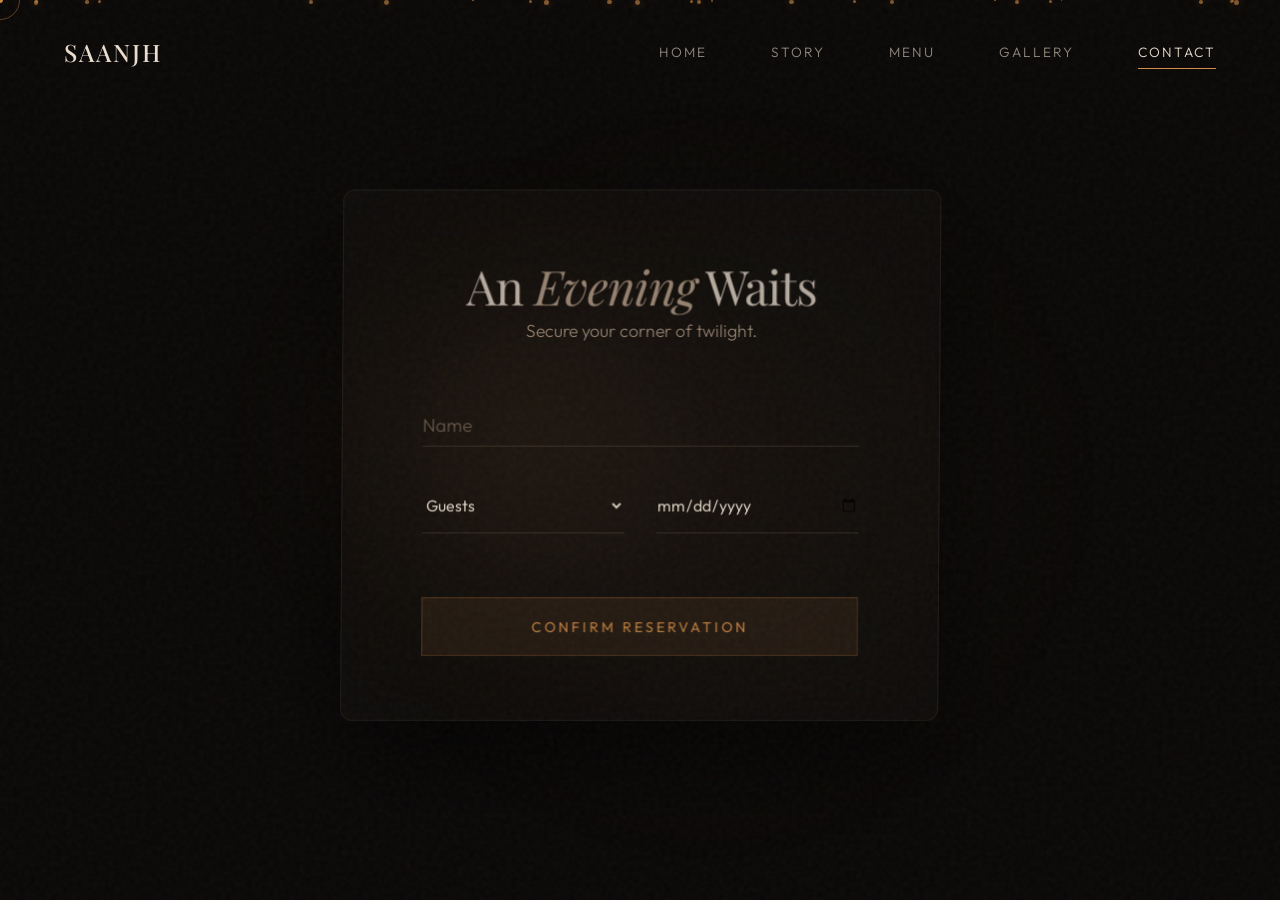
<file: contact.html>
<!DOCTYPE html>
<html lang="en">
<head>
    <meta charset="UTF-8">
    <meta name="viewport" content="width=device-width, initial-scale=1.0">
    <title>Reserve | Saanjh Café</title>
    
    <link rel="preconnect" href="https://fonts.googleapis.com">
    <link rel="preconnect" href="https://fonts.gstatic.com" crossorigin>
    <link href="https://fonts.googleapis.com/css2?family=Outfit:wght@300;400;500&family=Playfair+Display:ital,wght@0,400;0,500;0,600;1,400;1,500&display=swap" rel="stylesheet">
    
    <link rel="stylesheet" href="styles.css">
    <style>
        body {
            background-color: var(--espresso);
            overflow: hidden; /* Fix for absolute centering and particles */
        }
        
        .contact-wrapper {
            position: relative;
            width: 100vw; height: 100vh;
            display: flex;
            align-items: center;
            justify-content: center;
        }

        /* Ambient Lighting */
        .ambient-light-1 {
            position: absolute;
            top: 20%; left: 20%;
            width: 40vw; height: 40vw;
            background: radial-gradient(circle, rgba(210, 140, 70, 0.15), transparent 60%);
            border-radius: 50%;
            filter: blur(60px);
            animation: drift 20s infinite alternate ease-in-out;
            z-index: 0;
        }
        
        .ambient-light-2 {
            position: absolute;
            bottom: 10%; right: 20%;
            width: 50vw; height: 50vw;
            background: radial-gradient(circle, rgba(166, 114, 69, 0.1), transparent 60%);
            border-radius: 50%;
            filter: blur(80px);
            animation: drift 25s infinite alternate-reverse ease-in-out;
            z-index: 0;
        }

        @keyframes drift {
            0% { transform: translate(0, 0) scale(1); }
            100% { transform: translate(10vw, -10vh) scale(1.1); }
        }

        /* Glassmorphism Form */
        .reserve-card {
            position: relative;
            z-index: 10;
            background: rgba(22, 16, 13, 0.4);
            backdrop-filter: blur(30px);
            -webkit-backdrop-filter: blur(30px);
            border: 1px solid rgba(234, 221, 207, 0.08);
            border-radius: 12px;
            padding: 4rem 5rem;
            width: 90%; max-width: 600px;
            box-shadow: 0 40px 100px rgba(0,0,0,0.8);
            transform-style: preserve-3d;
        }

        .card-header {
            text-align: center;
            margin-bottom: 3rem;
        }

        .card-header .ed-title {
            font-size: 3rem;
            margin-bottom: 0.5rem;
        }

        .card-header .ed-desc {
            font-size: 1.1rem;
        }

        /* Floating Particles */
        .particles {
            position: absolute;
            top: 0; left: 0; width: 100%; height: 100%;
            z-index: 1;
            pointer-events: none;
        }

        .particle {
            position: absolute;
            background: rgba(210, 140, 70, 0.6);
            border-radius: 50%;
            box-shadow: 0 0 10px rgba(210, 140, 70, 0.4);
            animation: floatParticle linear infinite;
        }

        @keyframes floatParticle {
            0% { transform: translateY(100vh) scale(0); opacity: 0; }
            20% { opacity: 1; }
            80% { opacity: 1; }
            100% { transform: translateY(-100px) scale(1.5); opacity: 0; }
        }

    </style>
</head>
<body class="loading">
    <div class="noise"></div>
    <div class="page-transition"></div>
    
    <div class="cursor"></div>
    <div class="cursor-follower"></div>

    <nav class="navbar">
        <div class="nav-container">
            <a href="index.html" class="nav-logo page-link" data-magnetic>Saanjh</a>
            <div class="nav-links">
                <a href="index.html" class="nav-link page-link" data-magnetic>Home</a>
                <a href="history.html" class="nav-link page-link" data-magnetic>Story</a>
                <a href="menu.html" class="nav-link page-link" data-magnetic>Menu</a>
                <a href="gallery.html" class="nav-link page-link" data-magnetic>Gallery</a>
                <a href="contact.html" class="nav-link active" data-magnetic>Contact</a>
            </div>
        </div>
    </nav>

    <div class="contact-wrapper">
        <div class="ambient-light-1" data-depth="0.05"></div>
        <div class="ambient-light-2" data-depth="-0.03"></div>
        <div class="particles" id="particles"></div>

        <div class="reserve-card" data-depth="0.02">
            <div class="card-header">
                <h1 class="ed-title">An <em>Evening</em> Waits</h1>
                <p class="ed-desc">Secure your corner of twilight.</p>
            </div>
            
            <form class="reserve-form" onsubmit="event.preventDefault();">
                <div class="form-group">
                    <input type="text" id="name" required placeholder=" ">
                    <label for="name">Name</label>
                </div>
                <div class="form-row">
                    <div class="form-group">
                        <select id="guests" required>
                            <option value="" disabled selected>Guests</option>
                            <option value="1">1</option>
                            <option value="2">2</option>
                            <option value="3">3</option>
                            <option value="4+">4+</option>
                        </select>
                    </div>
                    <div class="form-group">
                        <input type="date" id="date" required>
                    </div>
                </div>
                <button type="submit" class="btn btn-primary submit-btn" data-magnetic style="width:100%; margin-top:2rem;">Confirm Reservation</button>
            </form>
        </div>
    </div>

    <script src="https://cdnjs.cloudflare.com/ajax/libs/gsap/3.12.5/gsap.min.js"></script>
    <script src="global.js"></script>
    <script>
        // Form specific 2.5D tilt to make the glass feel physical
        const card = document.querySelector('.reserve-card');
        document.addEventListener('mousemove', (e) => {
            const x = (e.clientX / window.innerWidth - 0.5) * 2;
            const y = (e.clientY / window.innerHeight - 0.5) * 2;
            
            gsap.to(card, {
                rotateX: -y * 5,
                rotateY: x * 5,
                duration: 2,
                ease: "power2.out"
            });
        });

        // Entrance Animation
        gsap.from(card, {
            y: 50, opacity: 0, duration: 2, ease: "expo.out", delay: 0.5
        });

        // Simple Ambient Particle System
        const particleContainer = document.getElementById('particles');
        for (let i = 0; i < 25; i++) {
            const particle = document.createElement('div');
            particle.classList.add('particle');
            
            // Random properties
            const size = Math.random() * 4 + 1;
            const left = Math.random() * 100;
            const duration = Math.random() * 10 + 10;
            const delay = Math.random() * 10;
            
            particle.style.width = `${size}px`;
            particle.style.height = `${size}px`;
            particle.style.left = `${left}%`;
            particle.style.animationDuration = `${duration}s`;
            particle.style.animationDelay = `-${delay}s`;
            
            particleContainer.appendChild(particle);
        }

        // Form Submit Simulation
        const form = document.querySelector('.reserve-form');
        form.addEventListener('submit', () => {
            const btn = form.querySelector('.submit-btn');
            const originalText = btn.innerText;
            
            btn.innerText = 'Confirmed';
            gsap.to(btn, { backgroundColor: "rgba(210, 140, 70, 0.3)", duration: 0.4 });
            
            setTimeout(() => {
                btn.innerText = originalText;
                gsap.to(btn, { clearProps: "backgroundColor" });
                form.reset();
            }, 3000);
        });
    </script>
</body>
</html>
</file>
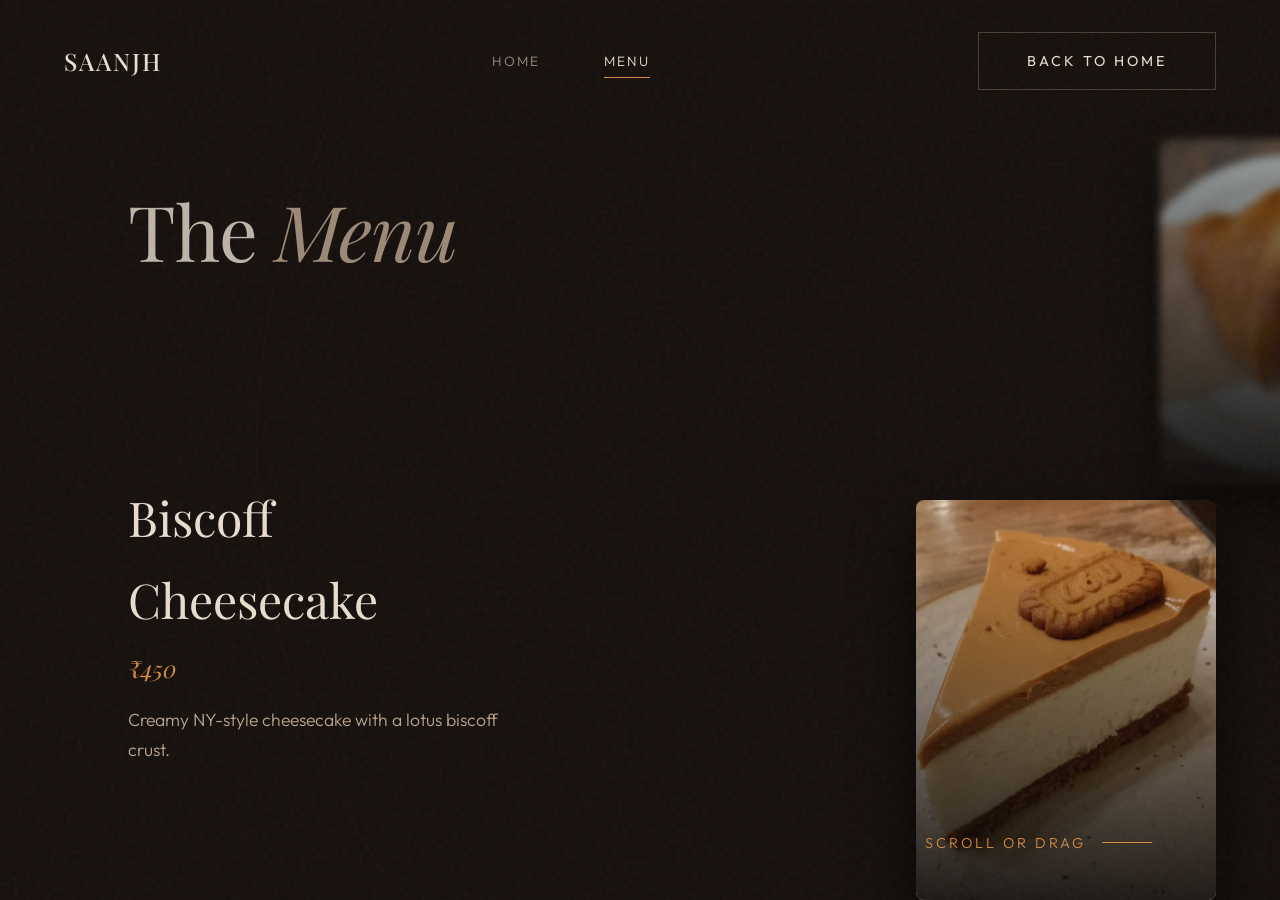
<file: menu.html>
<!DOCTYPE html>
<html lang="en">
<head>
    <meta charset="UTF-8">
    <meta name="viewport" content="width=device-width, initial-scale=1.0">
    <title>Menu | Saanjh Café</title>
    
    <!-- Fonts -->
    <link rel="preconnect" href="https://fonts.googleapis.com">
    <link rel="preconnect" href="https://fonts.gstatic.com" crossorigin>
    <link href="https://fonts.googleapis.com/css2?family=Outfit:wght@300;400;500&family=Playfair+Display:ital,wght@0,400;0,500;0,600;1,400;1,500&display=swap" rel="stylesheet">
    
    <link rel="stylesheet" href="styles.css">
    <style>
        /* Specific Menu Page Styles */
        body {
            overflow: hidden; /* Circular menu handles its own scrolling/dragging */
            background-color: var(--dark-brown);
        }
        
        .menu-hero {
            position: absolute;
            top: 20vh; left: 10vw;
            z-index: 10;
            pointer-events: none;
        }

        .menu-hero .ed-title {
            font-size: 6vw;
            margin-bottom: 1rem;
        }

        .menu-details {
            position: absolute;
            bottom: 15vh; left: 10vw;
            z-index: 10;
            max-width: 400px;
            pointer-events: none;
        }

        .menu-item-title {
            font-family: var(--font-heading);
            font-size: 3rem;
            color: var(--warm-cream);
            margin-bottom: 0.5rem;
        }
        
        .menu-item-price {
            font-family: var(--font-heading);
            color: var(--amber);
            font-size: 1.5rem;
            margin-bottom: 1rem;
            font-style: italic;
        }

        .menu-item-desc {
            font-family: var(--font-body);
            color: var(--soft-beige);
            opacity: 0.8;
            font-size: 1.1rem;
        }

        /* Circular Carousel */
        .carousel-container {
            position: fixed;
            top: 0; left: 0;
            width: 100vw; height: 100vh;
            display: flex;
            align-items: center;
            justify-content: center;
            z-index: 1;
        }

        .carousel-ring {
            position: absolute;
            width: 120vw; height: 120vw;
            border-radius: 50%;
            border: 1px solid rgba(210, 140, 70, 0.05);
            left: 50%; top: 50%;
            transform: translate(-50%, -50%);
        }

        .carousel {
            position: relative;
            width: 0; height: 0;
        }

        .carousel-item {
            position: absolute;
            top: -200px; left: -150px;
            width: 300px; height: 400px;
            transform-origin: center;
            border-radius: 8px;
            overflow: hidden;
            box-shadow: 0 30px 60px rgba(0,0,0,0.8);
            transition: filter 0.5s var(--ease-cinematic);
            cursor: none;
        }

        .carousel-item img {
            width: 100%; height: 100%;
            object-fit: cover;
        }
        
        .carousel-item::after {
            content: '';
            position: absolute;
            top: 0; left: 0; width: 100%; height: 100%;
            background: linear-gradient(to top, rgba(10,8,7,0.9), transparent);
            pointer-events: none;
        }

        /* Drag Hint */
        .drag-hint {
            position: absolute;
            bottom: 5vh; right: 10vw;
            display: flex;
            align-items: center;
            gap: 1rem;
            z-index: 10;
            color: var(--amber);
            font-size: 0.9rem;
            text-transform: uppercase;
            letter-spacing: 3px;
        }
        .drag-hint .line {
            width: 50px; height: 1px;
            background: var(--amber);
        }
    </style>
</head>
<body class="loading">
    <div class="noise"></div>
    <div class="page-transition"></div>
    
    <div class="cursor"></div>
    <div class="cursor-follower"></div>

    <nav class="navbar">
        <div class="nav-container">
            <a href="index.html" class="nav-logo page-link" data-magnetic>Saanjh</a>
            <div class="nav-links">
                <a href="index.html" class="nav-link page-link" data-magnetic>Home</a>
                <a href="menu.html" class="nav-link active" data-magnetic>Menu</a>
            </div>
            <div class="nav-actions">
                <button class="btn btn-outline page-link" href="index.html" data-magnetic>Back to Home</button>
            </div>
        </div>
    </nav>

    <div class="menu-hero">
        <h1 class="ed-title">The <em>Menu</em></h1>
    </div>

    <!-- Dynamic details updated via JS -->
    <div class="menu-details">
        <div class="menu-item-title"></div>
        <div class="menu-item-price"></div>
        <div class="menu-item-desc"></div>
    </div>

    <div class="drag-hint">
        <span>Scroll or Drag</span>
        <div class="line"></div>
    </div>

    <div class="carousel-container">
        <div class="carousel-ring"></div>
        <div class="carousel">
            <!-- Items -->
            <div class="carousel-item" data-title="Hazelnut Latte" data-price="₹350" data-desc="Rich espresso, steamed milk, and roasted hazelnut syrup.">
                <img src="hazelnut.jpg" alt="Hazelnut Latte">
            </div>
            <div class="carousel-item" data-title="Cold Brew" data-price="₹300" data-desc="Steeped for 18 hours, smooth and bold single-origin blend.">
                <img src="coldbrew.jpg" alt="Cold Brew">
            </div>
            <div class="carousel-item" data-title="Saffron Chai" data-price="₹280" data-desc="Traditional Indian spiced tea infused with premium saffron.">
                <img src="saffron.jpg" alt="Saffron Chai">
            </div>
            <div class="carousel-item" data-title="Biscoff Cheesecake" data-price="₹450" data-desc="Creamy NY-style cheesecake with a lotus biscoff crust.">
                <img src="biscoffcheesecake.jpg" alt="Biscoff Cheesecake">
            </div>
            <div class="carousel-item" data-title="Butter Croissant" data-price="₹220" data-desc="Flaky, golden, and baked fresh every morning.">
                <img src="crossiant.jpg" alt="Croissant">
            </div>
            <div class="carousel-item" data-title="Tiramisu" data-price="₹480" data-desc="Classic Italian dessert layered with our signature espresso.">
                <img src="tiramisu.jpg" alt="Tiramisu">
            </div>
        </div>
    </div>

    <script src="https://cdnjs.cloudflare.com/ajax/libs/gsap/3.12.5/gsap.min.js"></script>
    <script src="global.js"></script>
    <script src="menu.js"></script>
</body>
</html>
</file>
<file: styles.css>
:root {
    /* Color Palette */
    --espresso: #0a0807;
    --dark-brown: #16100d;
    --warm-cream: #eaddcf;
    --soft-beige: #bfa892;
    --amber: #d28c46;
    --amber-glow: rgba(210, 140, 70, 0.3);
    
    /* Typography */
    --font-heading: 'Playfair Display', serif;
    --font-body: 'Outfit', sans-serif;
    
    /* Spacing */
    --section-pad: 12rem 0;
    --container-width: 1400px;
    
    /* Transitions */
    --ease-cinematic: cubic-bezier(0.19, 1, 0.22, 1);
    --ease-out-expo: cubic-bezier(0.16, 1, 0.3, 1);
}

* {
    margin: 0;
    padding: 0;
    box-sizing: border-box;
}

body {
    background-color: var(--espresso);
    color: var(--warm-cream);
    font-family: var(--font-body);
    font-size: 1.15rem;
    line-height: 1.7;
    overflow-x: hidden;
    cursor: none; 
    font-weight: 300;
}

/* Removed empty body.loading ruleset to fix linter warning */

a {
    color: inherit;
    text-decoration: none;
}

.container {
    max-width: var(--container-width);
    margin: 0 auto;
    padding: 0 4rem;
}

/* Cinematic Noise Overlay */
.noise {
    position: fixed;
    top: 0; left: 0; width: 100vw; height: 100vh;
    pointer-events: none;
    z-index: 9997;
    opacity: 0.04;
    background-image: url("data:image/svg+xml,%3Csvg viewBox='0 0 200 200' xmlns='http://www.w3.org/2000/svg'%3E%3Cfilter id='noiseFilter'%3E%3CfeTurbulence type='fractalNoise' baseFrequency='0.85' numOctaves='3' stitchTiles='stitch'/%3E%3C/filter%3E%3Crect width='100%25' height='100%25' filter='url(%23noiseFilter)'/%3E%3C/svg%3E");
}

/* Page Transition Overlay */
.page-transition {
    position: fixed;
    top: 0; left: 0; width: 100vw; height: 100vh;
    background-color: var(--espresso);
    z-index: 10001;
    pointer-events: none;
    opacity: 1;
    /* Failsafe fadeout */
    animation: fadeOutFallback 2.5s forwards 1.5s;
}

@keyframes fadeOutFallback {
    to { opacity: 0; visibility: hidden; pointer-events: none; }
}

/* Magnetic Cursor */
.cursor {
    position: fixed;
    top: 0; left: 0; width: 6px; height: 6px;
    background: var(--amber);
    border-radius: 50%;
    pointer-events: none;
    z-index: 9999;
    mix-blend-mode: exclusion;
    will-change: transform;
}

.cursor-follower {
    position: fixed;
    top: 0; left: 0; width: 40px; height: 40px;
    border: 1px solid rgba(210, 140, 70, 0.4);
    border-radius: 50%;
    pointer-events: none;
    z-index: 9998;
    transition: background-color 0.4s, border-color 0.4s;
    will-change: transform;
}

.cursor-follower.magnetic-hover {
    background: rgba(210, 140, 70, 0.05);
    backdrop-filter: blur(2px);
    border-color: rgba(210, 140, 70, 0.8);
}

/* Mobile Safety */
@media (max-width: 768px), (pointer: coarse) {
    .cursor, .cursor-follower {
        display: none !important;
    }
    body {
        cursor: auto !important;
    }
    a, button, .btn, .nav-link {
        cursor: pointer !important;
    }
}

/* Preloader */
.preloader {
    position: fixed;
    top: 0; left: 0; width: 100vw; height: 100vh;
    background-color: var(--espresso);
    z-index: 10000;
    display: flex;
    justify-content: center;
    align-items: center;
    pointer-events: none;
    /* Failsafe fadeout */
    animation: fadeOutFallback 2s forwards 2.5s;
}

.preloader-text {
    font-family: var(--font-heading);
    font-size: 2.5rem;
    font-style: italic;
    color: var(--soft-beige);
    display: flex;
    gap: 0.5rem;
    overflow: hidden;
}

.preloader-text .word {
    transform: translateY(100%);
    opacity: 0;
}

/* Typography Editorial */
h1, h2, h3, h4 {
    font-family: var(--font-heading);
    font-weight: 400;
}

.ed-title {
    font-size: 5rem;
    line-height: 1.1;
    margin-bottom: 2rem;
    letter-spacing: -1px;
}

.ed-title em {
    font-style: italic;
    color: var(--soft-beige);
    font-weight: 300;
}

.ed-desc {
    font-size: 1.3rem;
    color: var(--soft-beige);
    opacity: 0.8;
    line-height: 1.8;
}

/* Buttons */
.btn {
    display: inline-block;
    padding: 1.2rem 3rem;
    font-family: var(--font-body);
    font-size: 0.9rem;
    text-transform: uppercase;
    letter-spacing: 3px;
    border: none;
    cursor: none;
    transition: all 0.6s var(--ease-cinematic);
    position: relative;
    overflow: hidden;
    background: transparent;
}

.btn-primary {
    background-color: rgba(210, 140, 70, 0.1);
    color: var(--amber);
    border: 1px solid rgba(210, 140, 70, 0.3);
    backdrop-filter: blur(5px);
}

.btn-primary:hover {
    background-color: var(--amber);
    color: var(--espresso);
}

.btn-outline {
    border: 1px solid rgba(191, 168, 146, 0.3);
    color: var(--warm-cream);
}

.btn-outline:hover {
    background-color: var(--warm-cream);
    color: var(--espresso);
}

/* Navbar */
.navbar {
    position: fixed;
    top: 0; left: 0; width: 100%;
    padding: 2rem 0;
    z-index: 1000;
    transition: all 0.6s var(--ease-cinematic);
}

.navbar.scrolled {
    background: linear-gradient(to bottom, rgba(10,8,7,0.9), transparent);
    backdrop-filter: blur(10px);
    padding: 1.5rem 0;
}

.nav-container {
    max-width: var(--container-width);
    margin: 0 auto;
    padding: 0 4rem;
    display: flex;
    justify-content: space-between;
    align-items: center;
}

.nav-logo {
    font-family: var(--font-heading);
    font-size: 1.5rem;
    font-weight: 500;
    letter-spacing: 2px;
    text-transform: uppercase;
}

.nav-links {
    display: flex;
    gap: 4rem;
}

.nav-link {
    font-size: 0.85rem;
    text-transform: uppercase;
    letter-spacing: 2px;
    opacity: 0.6;
    transition: opacity 0.4s;
    position: relative;
}

.nav-link.active, .nav-link:hover {
    opacity: 1;
}

.nav-link::after {
    content: '';
    position: absolute;
    bottom: -5px; left: 0; width: 100%; height: 1px;
    background: var(--amber);
    transform: scaleX(0);
    transform-origin: right;
    transition: transform 0.6s var(--ease-cinematic);
}

.nav-link:hover::after, .nav-link.active::after {
    transform: scaleX(1);
    transform-origin: left;
}

/* Cinematic Hero */
.hero {
    height: 100vh;
    position: relative;
    display: flex;
    align-items: center;
    padding: 0 10vw;
    overflow: hidden;
    z-index: 1;
}

.hero-bg {
    position: absolute;
    top: -5%; left: -5%; width: 110%; height: 110%;
    z-index: 0;
}

.hero-img {
    width: 100%; height: 100%;
    object-fit: cover;
    transform-origin: center;
}

.hero-overlay {
    position: absolute;
    top: 0; left: 0; width: 100%; height: 100%;
    background: linear-gradient(90deg, rgba(10,8,7,0.9) 0%, rgba(10,8,7,0.4) 50%, rgba(10,8,7,0.8) 100%),
                linear-gradient(180deg, rgba(10,8,7,0.3) 0%, rgba(10,8,7,0.9) 100%);
    z-index: 1;
}

.hero-vignette {
    position: absolute;
    top: 0; left: 0; width: 100%; height: 100%;
    box-shadow: inset 0 0 200px rgba(0,0,0,0.9);
    z-index: 2;
}

.hero-ambient-light {
    position: absolute;
    top: 40%; left: 30%; width: 50vw; height: 50vw;
    background: radial-gradient(circle, rgba(210, 140, 70, 0.15) 0%, transparent 60%);
    transform: translate(-50%, -50%);
    mix-blend-mode: screen;
    z-index: 3;
    border-radius: 50%;
    filter: blur(40px);
}

.hero-content {
    position: relative;
    z-index: 4;
    max-width: 800px;
    display: flex;
    flex-direction: column;
    gap: 4rem;
}

.hero-title {
    display: flex;
    flex-direction: column;
}

.hero-title .line {
    display: block;
    overflow: hidden;
    padding-top: 0.15em;
    margin-top: -0.15em;
    padding-bottom: 0.2em;
    margin-bottom: -0.2em;
}

.hero-title .hero-overline {
    font-family: var(--font-body);
    font-size: clamp(0.75rem, 1.2vw, 1.1rem);
    text-transform: uppercase;
    letter-spacing: 0.3em;
    color: rgba(234, 221, 207, 0.7);
    margin-bottom: 0.8rem;
    padding-bottom: 0;
}

.hero-title .hero-main {
    font-size: clamp(4rem, 8.5vw, 8.5rem);
    line-height: 1.05;
    letter-spacing: -0.01em;
}

.hero-title .line-inner {
    display: block;
}

.hero-story {
    max-width: 400px;
    margin-left: 10vw;
    border-left: 1px solid rgba(210, 140, 70, 0.3);
    padding-left: 2rem;
}

.story-text {
    font-size: 1.1rem;
    color: var(--soft-beige);
    opacity: 0.8;
}

.hero-bottom-actions {
    position: absolute;
    bottom: 5rem;
    right: 10vw;
    z-index: 4;
}

.scroll-indicator {
    position: absolute;
    bottom: 0;
    left: 10vw;
    height: 150px;
    width: 1px;
    background: rgba(234, 221, 207, 0.1);
    z-index: 4;
    overflow: hidden;
}

.scroll-line {
    width: 100%;
    height: 50%;
    background: var(--amber);
    animation: cinematicScroll 2.5s cubic-bezier(0.645, 0.045, 0.355, 1) infinite;
}

@keyframes cinematicScroll {
    0% { transform: translateY(-100%); }
    100% { transform: translateY(200%); }
}

/* Editorial About */
.about-editorial {
    padding: var(--section-pad);
    background: var(--espresso);
    position: relative;
}

.editorial-grid {
    display: grid;
    grid-template-columns: repeat(12, 1fr);
    gap: 2rem;
    align-items: center;
}

.ed-text-block {
    position: relative;
    z-index: 2;
}

.text-left {
    grid-column: 1 / 6;
    grid-row: 1;
}

.text-right {
    grid-column: 9 / 13;
    grid-row: 2;
    padding-top: 10rem;
}

.ed-image-block {
    position: relative;
    overflow: hidden;
}

.img-main {
    grid-column: 6 / 12;
    grid-row: 1;
    height: 80vh;
}

.img-secondary {
    grid-column: 2 / 7;
    grid-row: 2;
    height: 60vh;
    margin-top: -10rem;
    z-index: 3;
}

.img-reveal-wrap {
    width: 100%; height: 100%;
    position: relative;
    overflow: hidden;
}

.parallax-img {
    width: 100%; height: 120%;
    object-fit: cover;
    transform: scale(1.1);
}

.img-mask {
    position: absolute;
    top: 0; left: 0; width: 100%; height: 100%;
    background: var(--espresso);
    z-index: 2;
    transform-origin: bottom;
}

.ed-quote {
    font-family: var(--font-heading);
    font-size: 2.5rem;
    font-style: italic;
    color: var(--warm-cream);
    line-height: 1.3;
    margin-bottom: 2rem;
}

.signature {
    text-transform: uppercase;
    letter-spacing: 4px;
    font-size: 0.8rem;
    color: var(--amber);
}

/* Editorial Gallery */
.gallery-editorial {
    padding: var(--section-pad);
    background: var(--dark-brown);
}

.ed-section-header {
    text-align: center;
    margin-bottom: 8rem;
}

.gallery-asymmetric {
    display: grid;
    grid-template-columns: repeat(12, 1fr);
    gap: 4rem;
}

.g-item {
    position: relative;
    overflow: hidden;
}

.g-tall {
    grid-column: 1 / 6;
    height: 90vh;
}

.g-wide {
    grid-column: 6 / 13;
    height: 60vh;
    margin-top: 10rem;
}

.g-small {
    grid-column: 8 / 12;
    height: 50vh;
    margin-top: -15rem;
    z-index: 2;
}

/* Contact */
.contact {
    padding: var(--section-pad);
    background: var(--espresso);
}

.contact-container {
    display: grid;
    grid-template-columns: 5fr 7fr;
    gap: 8rem;
    align-items: center;
}

.info-blocks {
    margin: 4rem 0;
    display: flex;
    flex-direction: column;
    gap: 3rem;
}

.info-block h4 {
    font-size: 1rem;
    text-transform: uppercase;
    letter-spacing: 3px;
    color: var(--amber);
    margin-bottom: 1rem;
}

.info-block p {
    font-size: 1.2rem;
    color: var(--soft-beige);
}

.contact-map {
    width: 100%; height: 70vh;
    background: #050403;
    position: relative;
    overflow: hidden;
}

.map-placeholder {
    width: 100%; height: 100%;
    position: relative;
}

.map-grid {
    position: absolute;
    width: 200%; height: 200%;
    top: -50%; left: -50%;
    background-image: 
        linear-gradient(rgba(210, 140, 70, 0.03) 1px, transparent 1px),
        linear-gradient(90deg, rgba(210, 140, 70, 0.03) 1px, transparent 1px);
    background-size: 60px 60px;
    transform: rotate(20deg);
}

.map-pin {
    position: absolute;
    top: 50%; left: 50%;
    width: 8px; height: 8px;
    background: var(--amber);
    border-radius: 50%;
    transform: translate(-50%, -50%);
    box-shadow: 0 0 30px var(--amber);
}

.map-glow {
    position: absolute;
    top: 50%; left: 50%;
    width: 300px; height: 300px;
    background: radial-gradient(circle, rgba(210, 140, 70, 0.1) 0%, transparent 60%);
    transform: translate(-50%, -50%);
}

.map-label {
    position: absolute;
    bottom: 3rem; right: 3rem;
    font-family: var(--font-heading);
    font-size: 2rem;
    font-style: italic;
    color: var(--warm-cream);
}

/* Footer */
.footer {
    background: #050403;
    padding: 8rem 0 3rem;
}

.footer-container {
    display: flex;
    justify-content: space-between;
    align-items: flex-end;
    margin-bottom: 6rem;
    border-bottom: 1px solid rgba(234, 221, 207, 0.1);
    padding-bottom: 4rem;
}

.footer-brand h2 {
    font-size: 3rem;
    color: var(--warm-cream);
}

.footer-links, .footer-social {
    display: flex;
    gap: 3rem;
}

.footer-links a, .footer-social a {
    text-transform: uppercase;
    letter-spacing: 2px;
    font-size: 0.85rem;
    color: var(--soft-beige);
    transition: color 0.4s;
}

.footer-links a:hover, .footer-social a:hover {
    color: var(--amber);
}

.footer-bottom {
    text-align: center;
    color: rgba(191, 168, 146, 0.4);
    font-size: 0.8rem;
    text-transform: uppercase;
    letter-spacing: 2px;
}

/* Modal */
.modal-overlay {
    position: fixed;
    top: 0; left: 0; width: 100vw; height: 100vh;
    background: rgba(10, 8, 7, 0.9);
    backdrop-filter: blur(20px);
    z-index: 2000;
    opacity: 0;
    pointer-events: none;
    transition: opacity 0.8s var(--ease-cinematic);
}

.modal {
    position: fixed;
    top: 50%; left: 50%;
    transform: translate(-50%, -45%);
    background: var(--dark-brown);
    width: 90%; max-width: 500px;
    padding: 4rem;
    border: 1px solid rgba(234, 221, 207, 0.05);
    z-index: 2001;
    opacity: 0;
    pointer-events: none;
    transition: all 0.8s var(--ease-cinematic);
}

.modal.active, .modal-overlay.active {
    opacity: 1;
    pointer-events: auto;
}

.modal.active {
    transform: translate(-50%, -50%);
}

.modal-close {
    position: absolute;
    top: 2rem; right: 2rem;
    background: transparent;
    border: none;
    color: var(--soft-beige);
    font-size: 2rem;
    cursor: none;
    transition: color 0.4s;
}

.modal-close:hover {
    color: var(--amber);
}

.reserve-form {
    display: flex;
    flex-direction: column;
    gap: 2rem;
}

.form-group {
    position: relative;
    width: 100%;
}

.form-row {
    display: flex;
    gap: 2rem;
}

.form-group input, .form-group select {
    width: 100%;
    padding: 1rem 0;
    background: transparent;
    border: none;
    border-bottom: 1px solid rgba(191, 168, 146, 0.2);
    color: var(--warm-cream);
    font-family: var(--font-body);
    font-size: 1rem;
    outline: none;
    transition: border-color 0.4s;
}

.form-group input:focus, .form-group select:focus {
    border-bottom-color: var(--amber);
}

.form-group label {
    position: absolute;
    top: 1rem; left: 0;
    color: rgba(191, 168, 146, 0.5);
    pointer-events: none;
    transition: all 0.4s var(--ease-cinematic);
}

.form-group input:focus ~ label,
.form-group input:not(:placeholder-shown) ~ label {
    top: -15px;
    font-size: 0.8rem;
    color: var(--amber);
    text-transform: uppercase;
    letter-spacing: 2px;
}

.form-group select option {
    background: var(--espresso);
    color: var(--warm-cream);
}
</file>
